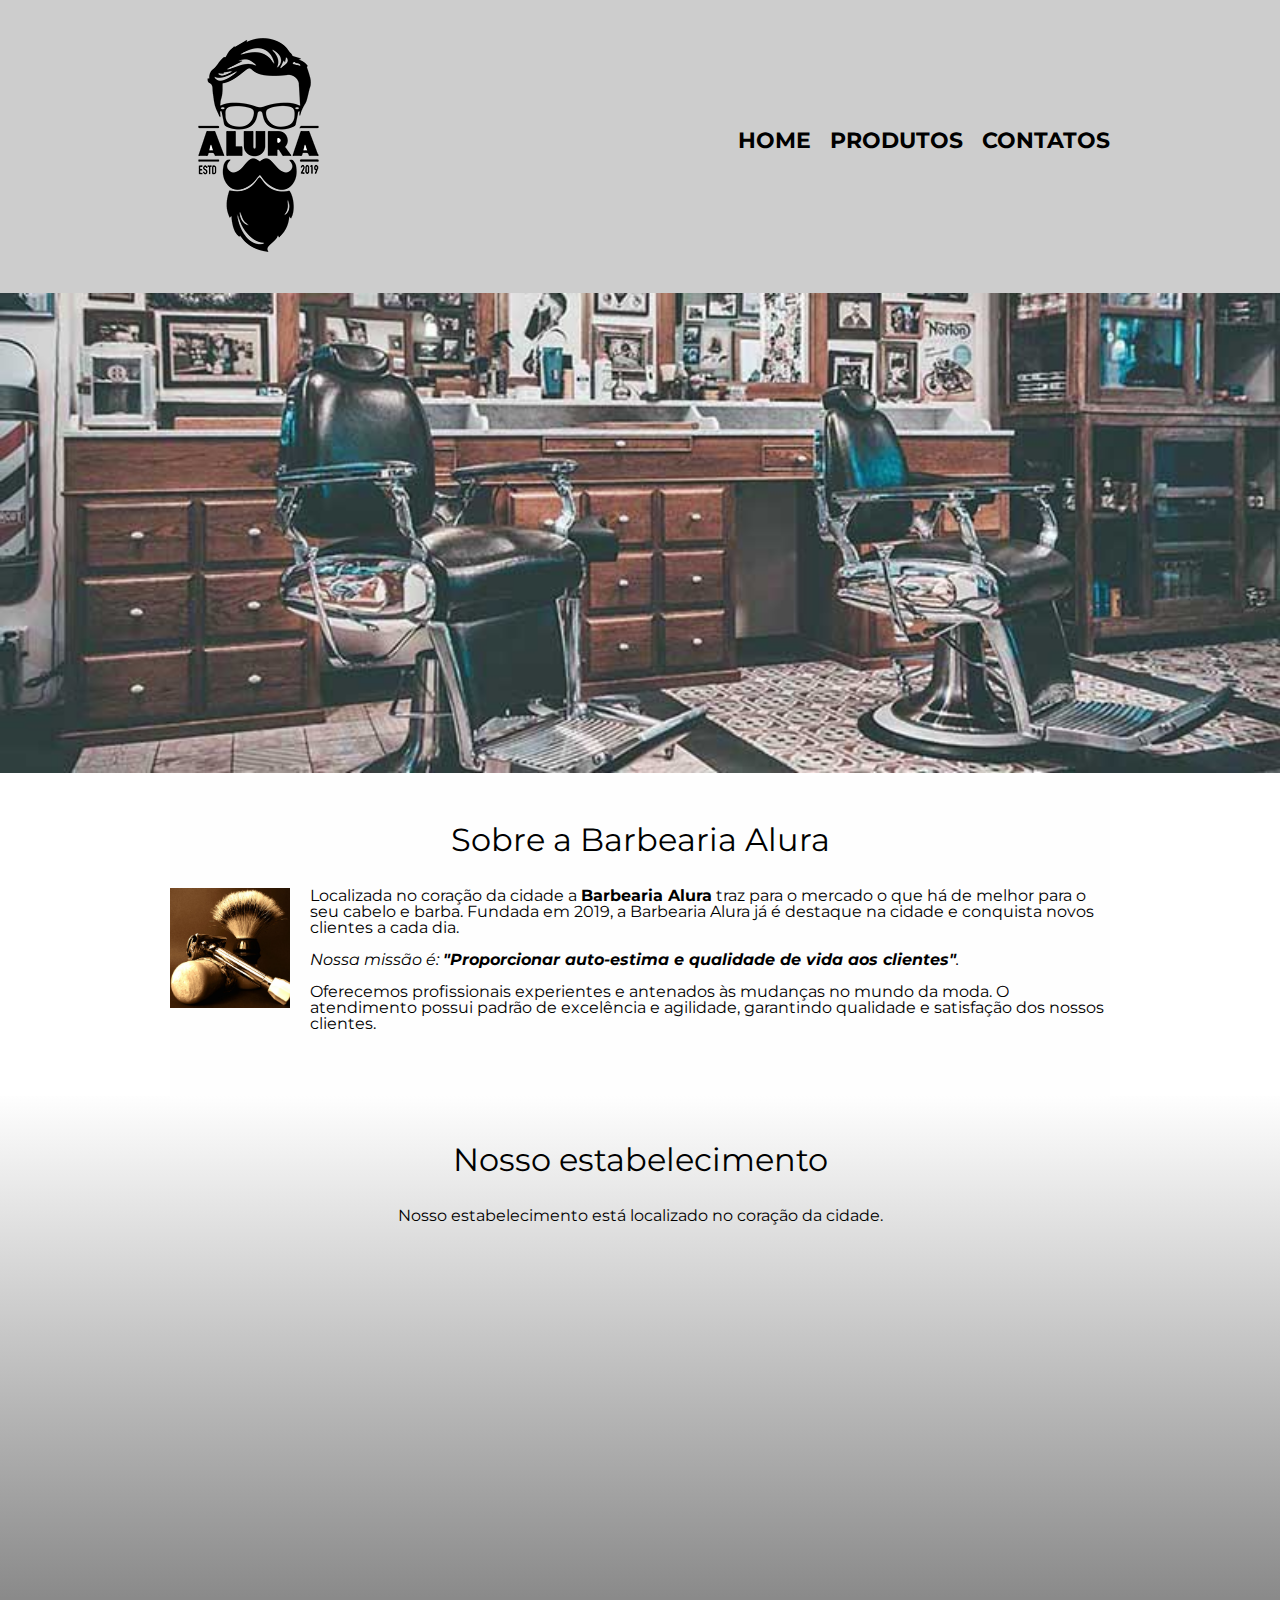
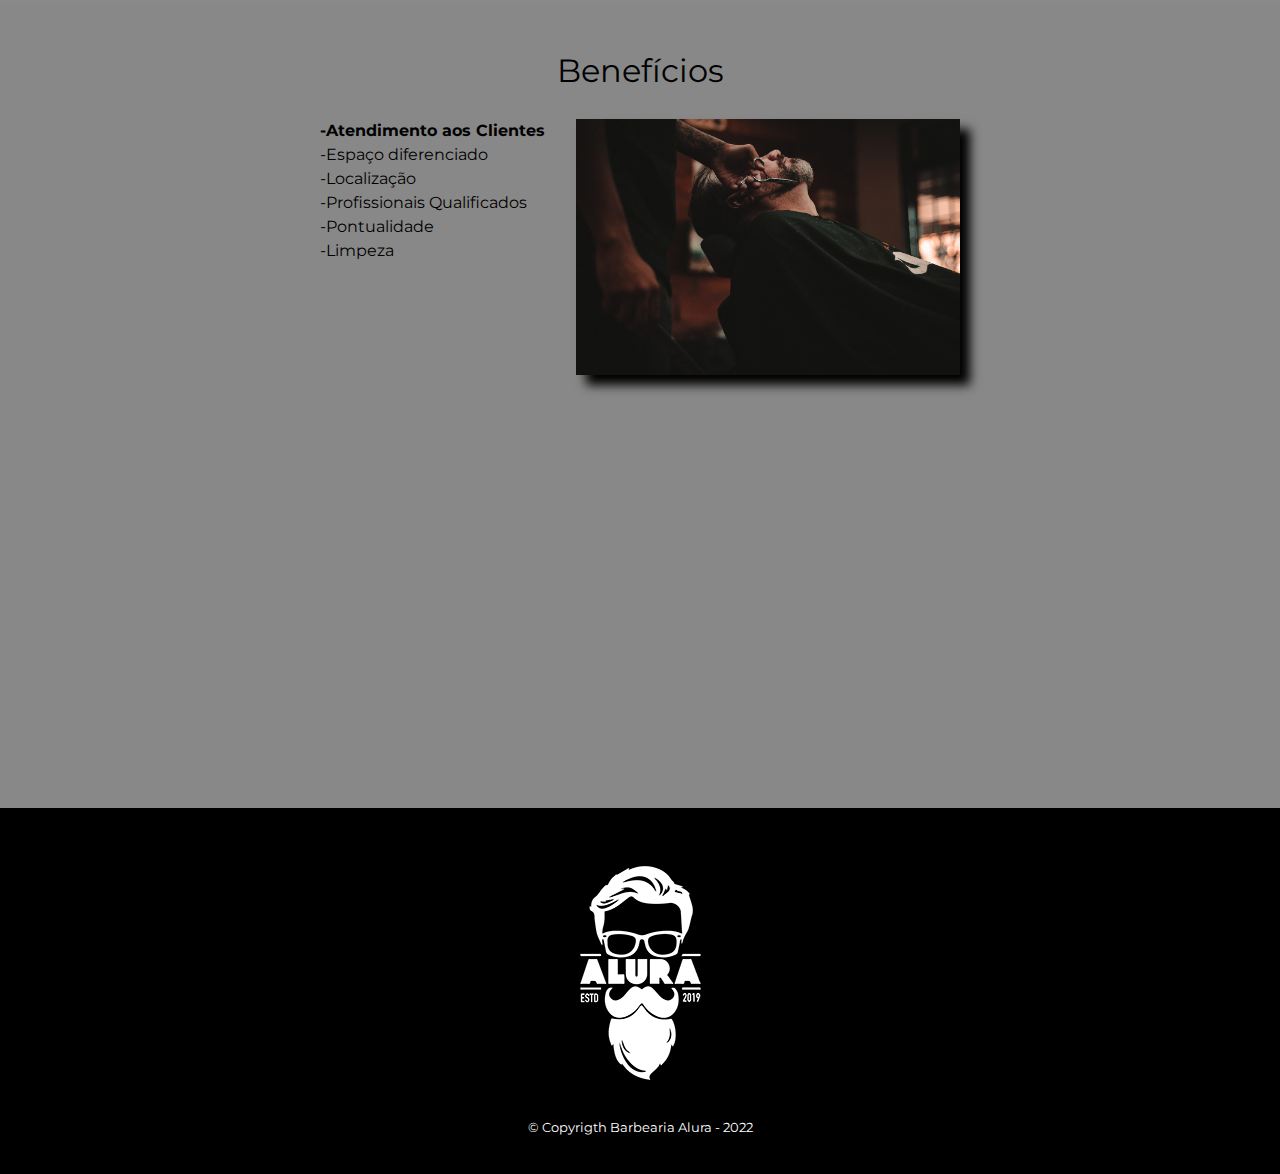
<file: index.html>
<!DOCTYPE html>
<html lang="pt-BR" dir="ltr">

<head>
  <meta charset="utf-8">
  <meta name="viewport" content="width=device-width">
  <title>Barbearia Alura</title>
  <link rel="stylesheet" href="/style.css/reset.css">
  <link rel="stylesheet" href="/style.css/produtos.css">
  <link href="https://fonts.googleapis.com/css?family=Montserrat&display=swap" rel="stylesheet">
</head>

<body>

  <header>
    <div class="caixa">
      <h1><img src="/image/logo.png" alt=""></h1>
      <nav>
        <ul>
          <li><a href="/index.html">Home</a></li>
          <li><a href="/produtos.html"> Produtos</a></li>
          <li><a href="/contato.html"> Contatos</a></li>
        </ul>
      </nav>
    </div>
  </header>

  <img class="banner" src="/image/banner.jpg" alt="">
  <section class="principal">
    <h2 class="titulo-principal">Sobre a Barbearia Alura</h2>

    <img src="/image/utensilios.jpg" alt="" class="utensilios">

    <p>Localizada no coração da cidade a <strong>Barbearia Alura</strong> traz para o mercado o que há de melhor para o seu cabelo e barba.
      Fundada em 2019, a Barbearia Alura já é destaque na cidade e conquista novos clientes a cada dia.</p>

    <p class="paragrafo"><em>Nossa missão é: <strong>"Proporcionar auto-estima e qualidade de vida aos clientes"</strong>.</em></p>

    <p>Oferecemos profissionais experientes e antenados às mudanças no mundo da moda.
      O atendimento possui padrão de excelência e agilidade, garantindo qualidade e satisfação dos nossos clientes.</p>
  </section>

  <section class="mapa">
    <h3 class="titulo-principal">Nosso estabelecimento</h3>
    <p>Nosso estabelecimento está localizado no coração da cidade.</p>
    <div class="mapa-conteudo">
      <iframe src="https://www.google.com/maps/embed?pb=!1m18!1m12!1m3!1d3656.448598130907!2d-46.634653385542414!3d-23.588239368469353!2m3!1f0!2f0!3f0!3m2!1i1024!2i768!4f13.1!3m3!1m2!1s0x94ce5a2b2ed7f3a1%3A0xab35da2f5ca62674!2sCaelum%20-%20Escola%20de%20Tecnologia!5e0!3m2!1spt-BR!2sbr!4v1580916426151!5m2!1spt-BR!2sbr" width="100%" height="300" frameborder="0" style="border:0;" allowfullscreen=""></iframe>
    </div>
  </section>

  <section class="beneficios">
    <h3 class="titulo-principal">Benefícios</h3>
    <div class="conteudo-beneficios">
      <ul class="lista-beneficios">
        <li class="itens">Atendimento aos Clientes</li>
        <li class="itens">Espaço diferenciado</li>
        <li class="itens">Localização</li>
        <li class="itens">Profissionais Qualificados</li>
        <li class="itens">Pontualidade</li>
        <li class="itens">Limpeza</li>
      </ul><img src="/image/beneficios.jpg" class="imagembeneficios">
    </div>

    <div class="video">
      <iframe width="560" height="315" src="https://www.youtube.com/embed/wcVVXUV0YUY" frameborder="0" allow="accelerometer; autoplay; encrypted-media; gyroscope; picture-in-picture" allowfullscreen></iframe>
    </div>
  </section>

  <footer>
    <img src="/image/logo-branco.png" alt="">
    <p class="copyrigth">&copy; Copyrigth Barbearia Alura - 2022</p>
  </footer>
</body>

</html>
</file>
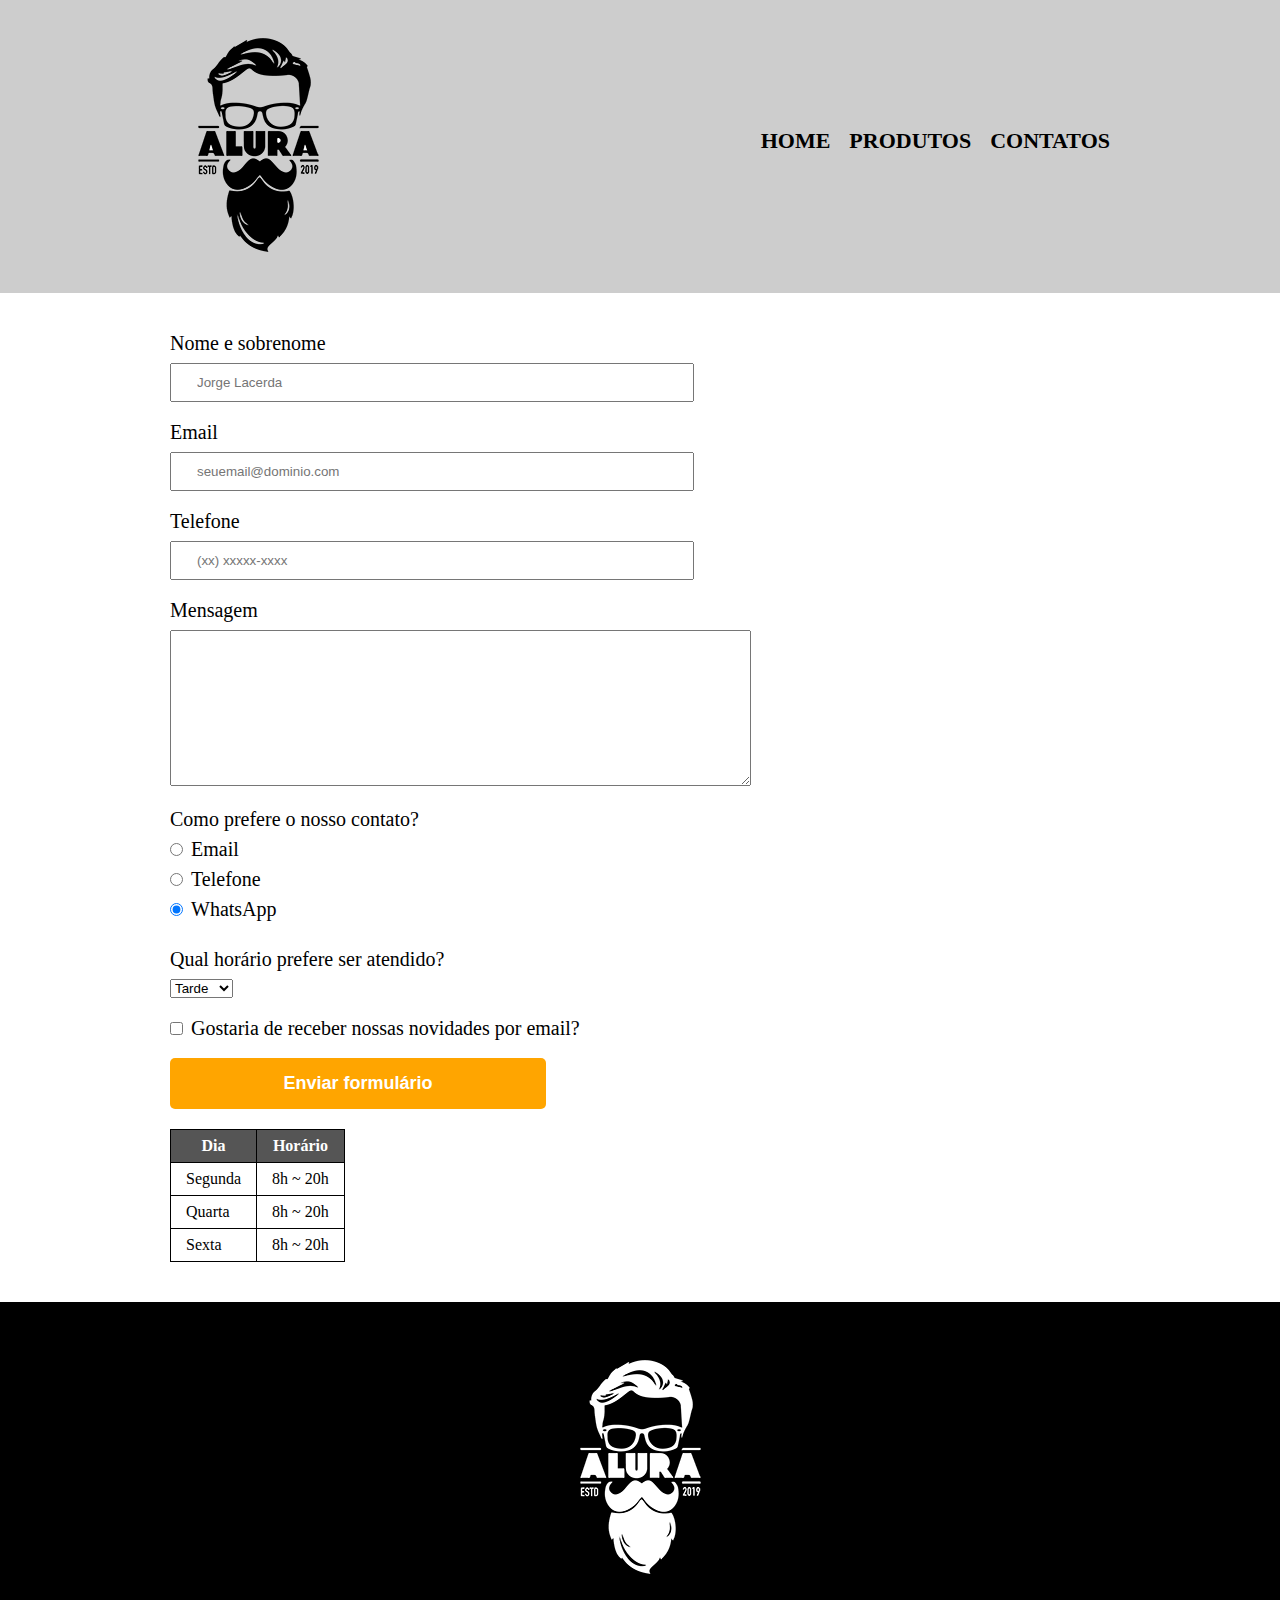
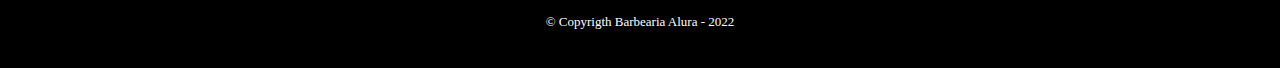
<file: contato.html>
<!DOCTYPE html>
<html lang="pt-BR">

<head>
    <meta charset="UTF-8">
    <meta http-equiv="X-UA-Compatible" content="IE=edge">
    <meta name="viewport" content="width=device-width, initial-scale=1.0">
    <title>Contatos - Barbearia Alura</title>
    <link rel="stylesheet" href="/style.css/reset.css">
    <link rel="stylesheet" href="/style.css/contato.css">
</head>

<body>

    <header>
        <div class="caixa">
            <h1><img src="/image/logo.png" alt=""></h1>
            <nav>
                <ul>
                    <li><a href="/index.html">Home</a></li>
                    <li><a href="/produtos.html"> Produtos</a></li>
                    <li><a href="/contato.html"> Contatos</a></li>
                </ul>
            </nav>
        </div>
    </header>

    <main>
        <form action="">
            <label for="nomesobrenome">Nome e sobrenome</label>
            <input type="text" id="nomesobrenome" class="input-padrao" required placeholder="Jorge Lacerda">

            <label for="email">Email</label>
            <input type="text" id="email" class="input-padrao" required placeholder="seuemail@dominio.com">

            <label for="telefone">Telefone</label>
            <input type="text" id="telefone" class="input-padrao" required placeholder="(xx) xxxxx-xxxx">

            <label for="mensagem">Mensagem</label>
            <textarea name="Mensagem" id="mensagem" cols="70" rows="10"></textarea>

            <fieldset class="contato">
                <legend>Como prefere o nosso contato?</legend>
                <label for="radio-email">
                    <input type="radio" name="contato" value="email" id="radio-email">Email
                </label>

                <label for="radio-telefone">
                    <input type="radio" name="contato" value="telefone" id="radio-telefone">Telefone
                </label>

                <label for="radio-whatsapp">
                    <input type="radio" name="contato" value="whatsapp" id="radio-whatsapp" checked>WhatsApp
                </label>
            </fieldset>

            <fieldset>
                <legend>Qual horário prefere ser atendido?</legend>
                <select name="" id="">
                    <option>Tarde</option>
                    <option>Noite</option>
                    <option>Manhã</option>
                </select>
            </fieldset>

            <label class="checkbox">
                <input type="checkbox">Gostaria de receber nossas novidades por email?
            </label>

            <input type="submit" value="Enviar formulário" class="enviar">
            <table>
                <thead>
                    <tr>
                        <th>Dia</th>
                        <th>Horário</th>
                    </tr>
                </thead>
                <tbody>
                    <tr>
                        <td>Segunda</td>
                        <td>8h ~ 20h</td>
                    </tr>
                    <tr>
                        <td>Quarta</td>
                        <td>8h ~ 20h</td>
                    </tr>
                    <tr>
                        <td>Sexta</td>
                        <td>8h ~ 20h</td>
                    </tr>
                </tbody>
            </table>
        </form>
    </main>

    <footer>
        <img src="/image/logo-branco.png" alt="">
        <p class="copyrigth">&copy; Copyrigth Barbearia Alura - 2022</p>
    </footer>

</body>

</html>
</file>
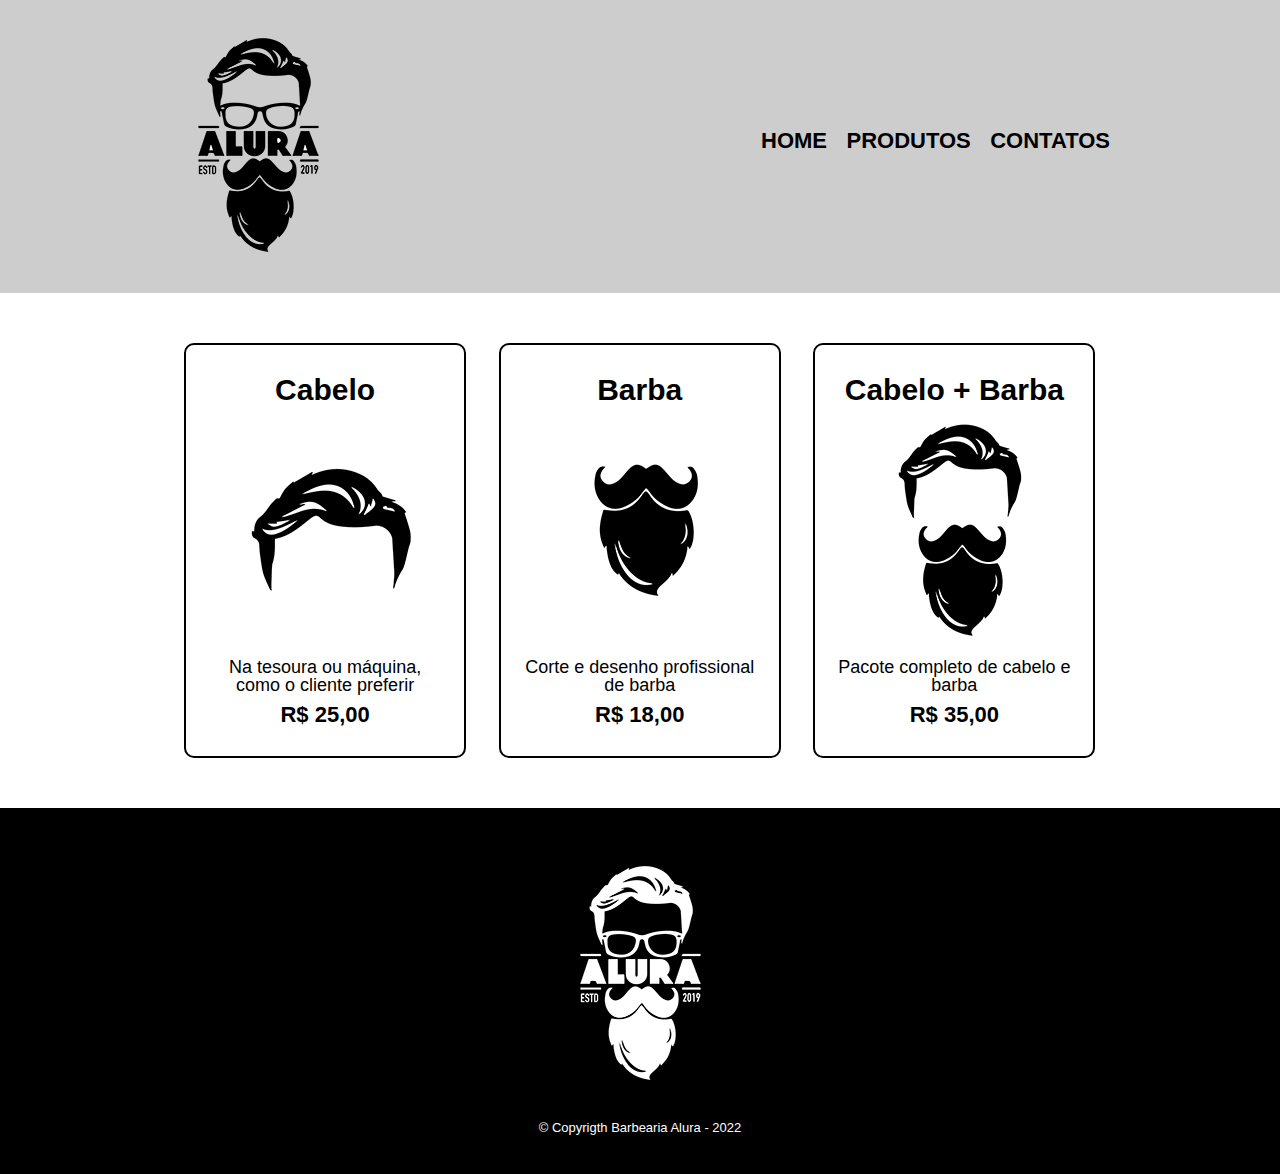
<file: produtos.html>
<!DOCTYPE html>
<html lang="pt-BR">
<head>
    <meta charset="UTF-8">
    <meta http-equiv="X-UA-Compatible" content="IE=edge">
    <meta name="viewport" content="width=device-width, initial-scale=1.0">
    <title>Produtos - Barbearia Alura</title>
    <link rel="stylesheet" href="/style.css/reset.css">
    <link rel="stylesheet" href="/style.css/produtos.css">
</head>
<body>

 <header>
    <div class="caixa">
        <h1><img src="/image/logo.png" alt=""></h1>
        <nav>
            <ul>
                <li><a href="/index.html">Home</a></li>
                <li><a href="/produtos.html"> Produtos</a></li>
                <li><a href="/contato.html"> Contatos</a></li>
            </ul>
        </nav>
    </div>
  </header>

  <main>
      <ul class="produtos">
      <li>
          <h2>Cabelo</h2>
          <img src="/image/cabelo.jpg" alt="">
          <p class="descricao-produto">Na tesoura ou máquina, como o cliente preferir</p>
          <p class="produto-preco">R$ 25,00</p>
      </li>
      <li>
       <h2>Barba</h2>
       <img src="/image/barba.jpg" alt="">
        <p class="descricao-produto">Corte e desenho profissional de barba</p>
        <p class="produto-preco">R$ 18,00</p>
    </li>
    <li>
        <h2>Cabelo + Barba</h2>
        <img src="/image/cabelo+barba.jpg" alt="">
        <p class="descricao-produto">Pacote completo de cabelo e barba</p>
        <p class="produto-preco">R$ 35,00</p>
    </li>
  </ul>
  </main>

  <footer>
      <img src="/image/logo-branco.png" alt="">
      <p class="copyrigth">&copy; Copyrigth Barbearia Alura - 2022</p>
  </footer>

</body>
</html>
</file>
<file: style.css/produtos.css>
header {
  background-color: #bbbb;
  padding: 20px 0;
}

nav li {
  display: inline;
  margin: 0 0 0 15px;
}

nav a {
  text-transform: uppercase;
  color: #000000;
  font-weight: bold;
  font-size: 22px;
  text-decoration: none;
}

nav a:hover {
  color: #c78c19;
  text-decoration: underline;
}

nav {
  position: absolute;
  top: 110px;
  right: 0;
}

.caixa {
  position: relative;
  width: 940px;
  margin: 0 auto;
}

.produtos {
  width: 940px;
  margin: 0 auto;
  padding: 50px 0;
}

.produtos li {
  display: inline-block;
  text-align: center;
  width: 30%;
  vertical-align: top;
  margin: 0 1.5%;
  padding: 30px 20px;
  box-sizing: border-box;
  border: 2px solid #000000;
  border-radius: 10px;
}

.produtos li:hover {
  border-color: #c78c19;
}

.produtos li:hover h2 {
  font-size: 35px;
}

.produtos li:active {
  border-color: #088c19;
}

.produtos h2 {
  font-size: 30px;
  font-weight: bold;
}

.descricao-produto {
  font-size: 18px;
}

.produto-preco {
  font-size: 22px;
  font-weight: bold;
  margin-top: 10px;
}

footer {
  text-align: center;
  background: #000000;
  padding: 40px 0px;
  color: #ffffff;
}

.copyrigth {
  font-size: 13px;
  margin: 20px 0 0;
}

/*Página principal*/

body {
  font-family: "Montserrat", sans-serif;
}

.principal {
  width: 940px;
  margin: 0 auto;
  padding: 50px 0;
}

.titulo-principal {
  text-align: center;
  font-size: 2em;
  margin: 0 0 1em;
  clear: left;
}

.principal {
  padding: 3em 0;
  background-color: #fefefefe;
}

.principal p {
  margin: 0 0 1em;
}

.principal strong {
  font-weight: bold;
}

.principal em {
  font-style: italic;
}

.utensilios {
  width: 120px;
  float: left;
  margin: 0 20px 20px 0;
}

.imagembeneficios {
  width: 60%;
  opacity: 1;
  transition: 400ms;
  box-shadow: 10px 10px 10px 0 #000000;
}

.imagem-beneficios:hover {
  opacity: 0.3;
}

.banner {
  width: 100%;
}

.mapa {
  padding: 3em 0;
  background: linear-gradient(#fefefefe, #888888);
}

.mapa-conteudo {
  width: 940px;
  margin: 0 auto;
}

.mapa p {
  margin: 0 0 2em;
  text-align: center;
}

.video {
  width: 560px;
  margin: 2em auto;
}

.conteudo-beneficios {
  width: 640px;
  margin: 0 auto;
}

.lista-beneficios {
  width: 40%;
  display: inline-block;
  vertical-align: top;
}

.beneficios {
  padding: 3em 0;
  background: #888888;
}

.itens {
  line-height: 1.5;
}

.itens:first-child {
  font-weight: bold;
}

.itens:before {
  content: "-";
}

@media screen and (max-width: 480px) {
  .caixa,
  .principal,
  .conteudo-beneficios,
  .mapa,
  .titulo-principal,
  .video {
    width: auto;
  }
  h1 {
    text-align: center;
  }
  nav {
    position: static;
  }
  .lista-beneficios,
  .imagembeneficios {
    width: 100%;
  }
}
</file>
<file: style.css/contato.css>
* {
  margin: 0;
}

header {
  background-color: #bbbb;
  padding: 20px 0;
}

nav li {
  display: inline;
  margin: 0 0 0 15px;
}

nav a {
  text-transform: uppercase;
  color: #000000;
  font-weight: bold;
  font-size: 22px;
  text-decoration: none;
}

nav a:hover {
  color: #c78c19;
  text-decoration: underline;
}

nav {
  position: absolute;
  top: 110px;
  right: 0;
}

.caixa {
  position: relative;
  width: 940px;
  margin: 0 auto;
}

.produtos {
  width: 940px;
  margin: 0 auto;
  padding: 50px 0;
}

.produtos li {
  display: inline-block;
  text-align: center;
  width: 30%;
  vertical-align: top;
  margin: 0 1.5%;
  padding: 30px 20px;
  box-sizing: border-box;
  border: 2px solid #000000;
  border-radius: 10px;
}

.produtos li:hover {
  border-color: #c78c19;
}

.produtos li:hover h2 {
  font-size: 35px;
}

.produtos li:active {
  border-color: #088c19;
}

.produtos h2 {
  font-size: 30px;
  font-weight: bold;
}

.descricao-produto {
  font-size: 18px;
}

.produto-preco {
  font-size: 22px;
  font-weight: bold;
  margin-top: 10px;
}

footer {
  text-align: center;
  background: #000000;
  padding: 40px 0px;
  color: #ffffff;
}

.copyrigth {
  font-size: 13px;
  margin: 20px 0 0;
}

main {
  width: 940px;
  margin: 0 auto;
}

form {
  margin: 40px 0;
}

form label,
form legend {
  display: block;
  font-size: 20px;
  margin: 0 0 10px;
}

.input-padrao {
  display: block;
  margin: 0 0 20px;
  padding: 10px 25px;
  width: 50%;
}

.checkbox {
  margin: 20px 0;
}

.enviar {
  width: 40%;
  padding: 15px 0;
  background: orange;
  color: white;
  font-weight: bold;
  font-size: 18px;
  border: none;
  border-radius: 5px;
  transition: 1s all;
  cursor: pointer;
}

.enviar:hover {
  background: darkorange;
  transform: scale(1.2);
}

table {
  margin: 20px 0 40px;
}

thead {
  background: #555555;
  color: white;
  font-weight: bold;
}

td,
th {
  border: 1px solid #000000;
  padding: 8px 15px;
}

.contato {
  margin: 20px 0 20px;
}

input {
  margin-right: 0.5rem;
}
</file>
